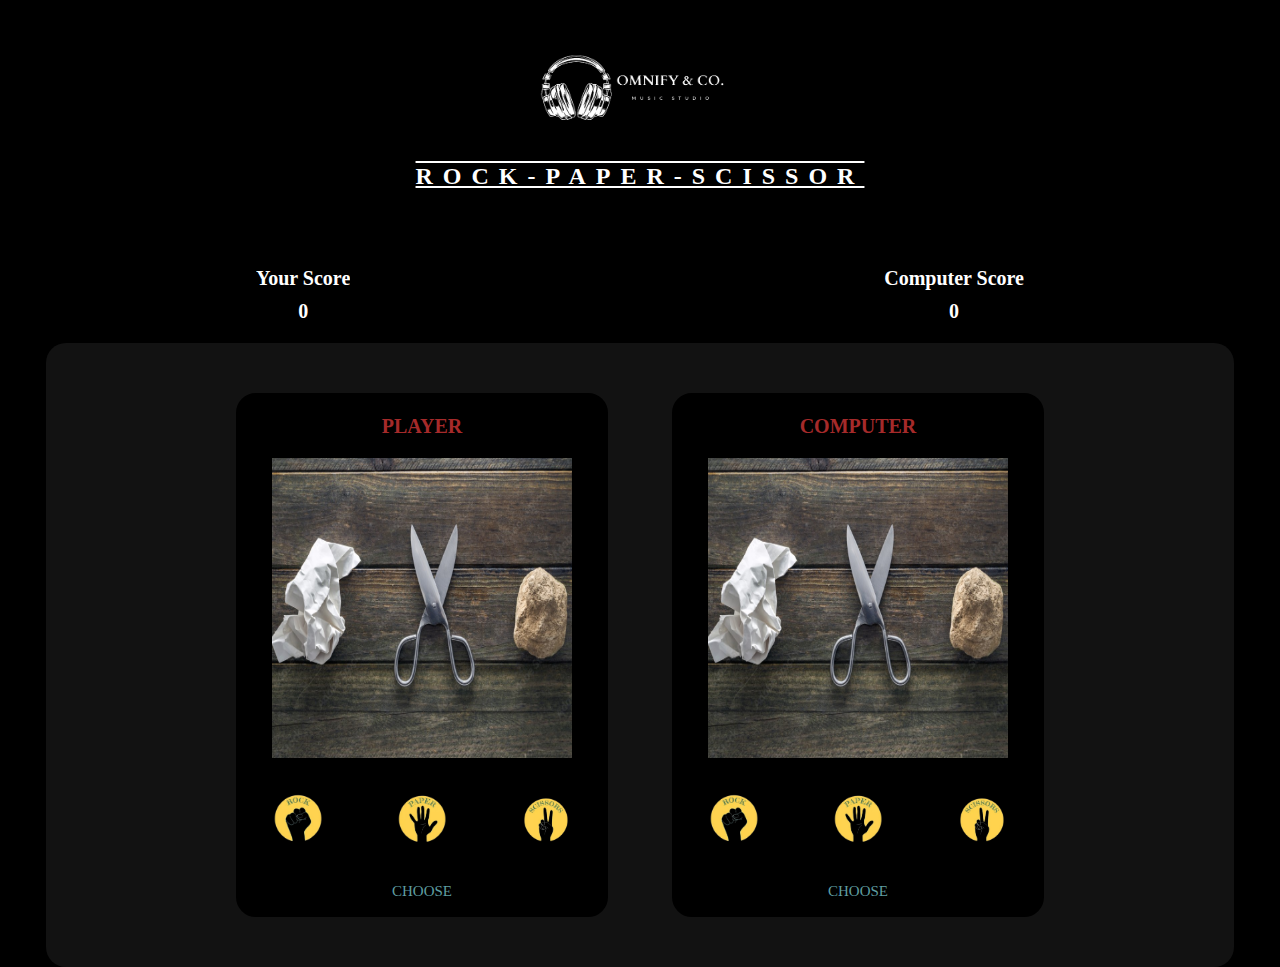
<file: rock paper scissor/index.html>
<!DOCTYPE html>
<html lang="en">
<head>
    <meta charset="UTF-8">
    <meta name="viewport" content="width=device-width, initial-scale=1.0">
    <title>ROCK-PAPER-SCISSOR</title>
    <link rel="stylesheet" href="style.css">
</head>
<body>
    <div class="spotimg">
        <img src="../assests/images/omnify V.png" alt="Spotify" class="spotify-image">
        </div>
    <h1>ROCK-PAPER-SCISSOR</h1>
    <h1 class="jeet vis">Congratulation! you won</h1>
    <button class="new vis"><a href="index.html">New GAME</a></button>

    <main>
        <div class="score">
            <div class="psc"><p>Your Score</p><p class="plsc">0</p></div>
            <div class="win"></div>
            <div class="csc"><p>Computer Score</p><p class="clsc">0</p></div>
         </div>
        <div class="container">
            <div class="box1">
                <div>
               <h2>PLAYER</h2>
               <img class="Plach" src="spc image.jpg">
                </div>
                <div class="Pchoice">
                    <img class="plrock" src="rock.png" alt="rock" >
                    <img class="plpaper" src="paper.png" alt="paper" >
                    <img class="plscissor" src="scissor.png" alt="scissor" >
                    <p>CHOOSE</p>
                </div>
            </div>
            <div class="box2">
                <div>
                    <h2>COMPUTER</h2>
                    <img class="Compch" src="spc image.jpg">
                     </div>
                     <div class="Cchoice">
                         <img class="comprock" src="rock.png" alt="rock" >
                         <img class="comppaper" src="paper.png" alt="rock" >
                         <img class="compscissor" src="scissor.png" alt="rock" >
                         <p>CHOOSE</p>
                     </div>
            </div>
           
        </div>
    </main>
    
</body>
<script src="script.js"></script>
</html>
</file>
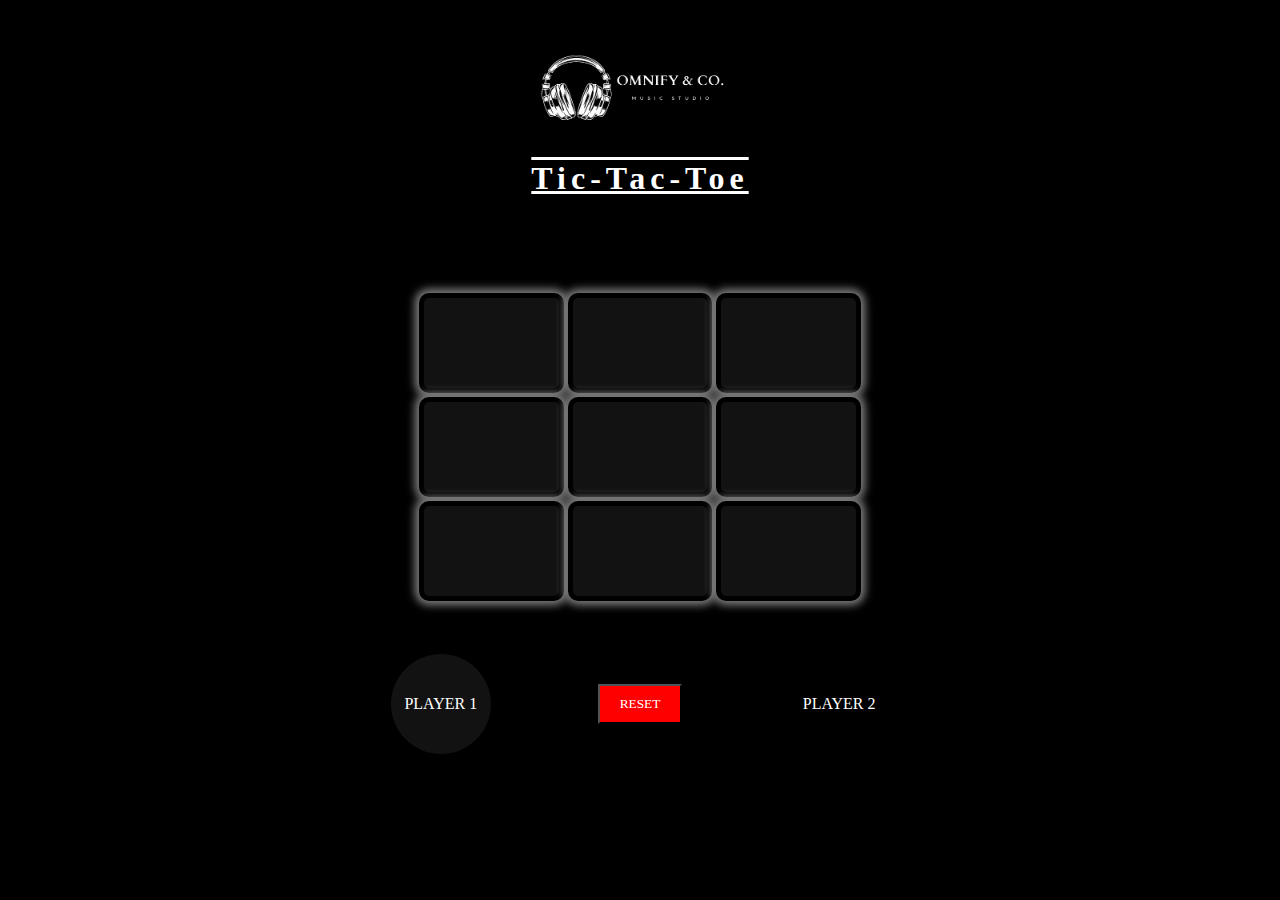
<file: tic tac toe/index.html>
<!DOCTYPE html>
<html lang="en">
<head>
    <meta charset="UTF-8">
    <meta name="viewport" content="width=device-width, initial-scale=1.0">
    <title>TIC-TAC-TOE</title>
</head>
<style>
    *{
        background-color: black;
        color: white;
        margin: 0;
        padding: 0;
    }
    .spotify-image {
    width: 200px;
    height: auto;
    margin-bottom: 20px;
    margin-top: 50px;
}
.spotimg{
    width: 80vw;
    margin: auto;
    display: flex;
    align-items: center;
    justify-content: center;
}
body::-webkit-scrollbar {
    width: 10px; 
  }
  
body::-webkit-scrollbar-track {
    background:black; 
  }
  
body::-webkit-scrollbar-thumb {
    background-color: #666; 
    border-radius: 5px;
  }
    h1{
        text-align: center;
        margin: 10px;
        text-decoration:overline underline;
        line-height: 50px;
        word-spacing: 20px;
        letter-spacing: 5px;
    }
    .cont{width: 35vw;
    margin: auto;
background-color: rgb(18,18,18);}
    .game{
        border: 1px solid black;
    }
    .row{
        display: flex;
        justify-content: center;
        align-items: center;
    }
    .box{
        width: 200px;
        border: 5px solid black;
        height: 50px;
        padding: 20px;
        margin: 2px;
        background-color: rgb(18,18,18);
        cursor: pointer;
        font-size: 80px;
        border-radius: 10px;
        box-shadow: 0px 0px 9px 4px gray;
        display: flex;
        justify-content: center;
        align-items: center;
        font-family: cursive;
        color: white;
    }
    .play{
        width: 40vw;
        display: flex;
        margin: auto;
        justify-content:space-between;
        align-items: center;
        gap: 100px;
        margin-top: 50px;
    }
    .player{
        display: flex;
        align-items: center;
        justify-content: space-evenly;
        font-family: cursive;
        margin: auto;
        width: 100px;
        height: 100px;
        border-radius: 100%;
        cursor: pointer;
    }
    .play1{background-color: rgb(18,18,18);}
    .play2{background-color:black;}
    .reset, a{
        text-decoration: none;
        font-family: cursive;
        cursor: pointer;
        padding: 10px;
        color:white;
        background-color: red   ;
    }
    .win{
        text-align: center;
        font-size: 40px;
        margin: 20px;
        color: orangered;
    }
    .hide{
        visibility: hidden;
    }
</style>
<body>
    <div class="spotimg">
        <img src="../assests/images/omnify V.png" alt="Spotify" class="spotify-image">
        </div>
    <h1>Tic-Tac-Toe</h1>
    <p class="win hide">WINNER</p>
    <div class="cont">
    <div class="game">
        <div class="row1 row">
        <div class="box box1"> </div>
        <div class="box box2"></div>
        <div class="box box3"> </div></div>
        <div class="row2 row">
        <div class="box box4"> </div>
        <div class="box box5"></div>
        <div class="box box6"> </div></div>
        <div class="row3 row">
        <div class="box box7"></div>
        <div class="box box8"> </div>
        <div class="box box9"></div></div>
    </div></div>
    <div class="play">
        <div class="play1 player">PLAYER 1</div>
        <button class="reset"><a href="index.html">RESET</a></button>
        <div class="play2 player">PLAYER 2</div>
    </div>
    
</body>
<script src="script.js"></script>
</html>
</file>
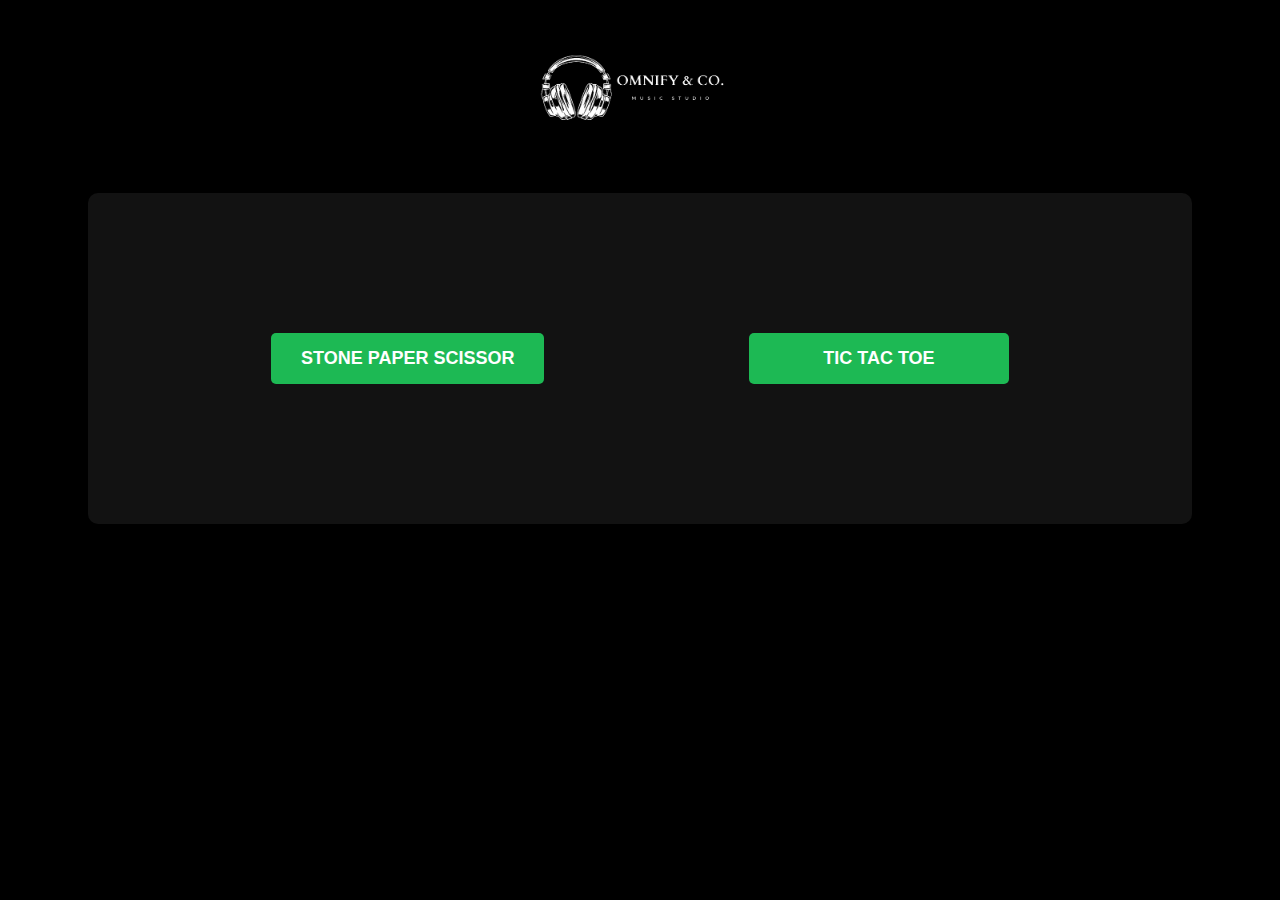
<file: games.html>
<!DOCTYPE html>
<html lang="en">
<head>
    <meta charset="UTF-8">
    <meta name="viewport" content="width=device-width, initial-scale=1.0">
    <title>Games</title>
    <style>
        body {
            font-family: Arial, sans-serif;
            margin: 0;
            padding: 0;
            background-color:black;
        }
        
        .container {
            max-width: 80vw;
            margin: 50px auto;
            text-align: center;
            background-color: rgb(18, 18, 18);
            border-radius: 10px;
            padding: 40px;
        }

        .spotify-image {
            width: 200px;
            margin: auto;
            height: auto;
            margin-bottom: 20px;
            margin-top: 50px;

        }
        .spotimg{
            width: 300px;
            display: flex;
            margin: auto
        }

        .btn {
            min-width: 200px;
            display: inline-block;
            padding: 15px 30px;
            background-color: #1db954;
            margin: 100px;
            color: #fff;
            font-size: 18px;
            font-weight: bold;
            text-transform: uppercase;
            border: none;
            text-decoration: none;
            border-radius: 5px;
            cursor: pointer;
            transition: background-color 0.3s;
        }

        .btn:hover {
            background-color: #168f3d;
        }
    </style>
</head>
<body>
    <div class="spotimg">
    <img src="./assests/images/omnify V.png" alt="Spotify" class="spotify-image">
    </div>
    <div class="container">
        <div>
            <a href="./rock paper scissor/index.html" class="btn">Stone Paper Scissor</a>
            <a href="./tic tac toe/index.html" class="btn">Tic Tac Toe</a>
        </div>
    </div>
</body>
</html>
</file>
<file: rock paper scissor/style.css>
*{
    margin: 0;
    padding: 0;
    overflow-x: hidden;
    background-color:black;
}

body::-webkit-scrollbar {
    width: 10px; 
  }
  
body::-webkit-scrollbar-track {
    background:black; 
  }
  
body::-webkit-scrollbar-thumb {
    background-color: #666; 
    border-radius: 5px;
  }
.container{
    background-color: rgb(18, 18, 18);
    display: flex;
    gap: 5vw;
    border-radius: 20px;
    justify-content: center;
    align-items: center;
    padding: 50px;
    width: 85vw;
    margin: auto;
}
.box1,.box2{
    border:2px solid black;
    border-radius: 20px;
}
h1{
    font-size: 24px;
    word-spacing: 10px;
    letter-spacing: 10px;
    text-decoration: overline underline;
    text-align: center;
    margin: 10px;
    padding: 10px;
    color: white;
}
.Plach,.Compch{
    display: flex;
    margin: auto;
    
}
.box1 h2,.box2 h2{
    font-size: 20px;
    color: brown;
    font-family: 'Times New Roman', Times, serif;
    text-align: center;
    padding:20px ;
}
.Pchoice img , .Cchoice img{
    width: 50px;
    margin: 35px;
    cursor: pointer;
    border-radius: 100%;
}

.Pchoice img:hover{
    box-shadow: 0px 0px 5px 5px rgb(69, 69, 69);
}
.box1 p,.box2 p{
    font-size: 15px;
    text-align: center;
    padding-bottom: 15px;
    color: cadetblue;
}
.score {
    width: 60vw;
    margin: auto;
    text-align: center;
    display: flex;
    justify-content: space-between;
    align-items: center;
}
.score p{
    color: white;
    font-size: 20px;
    margin-top: 10px;
    font-weight: 800;
    font-family:'Times New Roman', Times, serif;
}
.plsc,.clsc{
    margin-bottom: 20px;
}
.win{
    font-size: 30px;
    color:white;
    background-color: #1db954;
}
.vis{
    visibility: hidden;
}

.jeet{
    font-size: 40px;
    position: absolute;
    display: block;
    z-index: 10;
    top: 40vh;
    text-decoration: none;
    width: 100vw;
    overflow: hidden;
    background-color: #FF8080;
    color: white;
}
.new{
        font-size: 20px;
        display: flex;
        text-decoration: none;
        background-color: red;
        color: white;
        padding: 10px;
        margin: auto;
        margin-top: 10px;
        border-radius: 30px;
}
.new a{
    background-color: red;
}
a{
    text-decoration: none;
    color: white;
}
.spotify-image {
    width: 200px;
    height: auto;
    margin-bottom: 20px;
    margin-top: 50px;
}
.spotimg{
    width: 80vw;
    display: flex;
    align-items: center;
    justify-content: center;
    margin: auto
}
</file>
